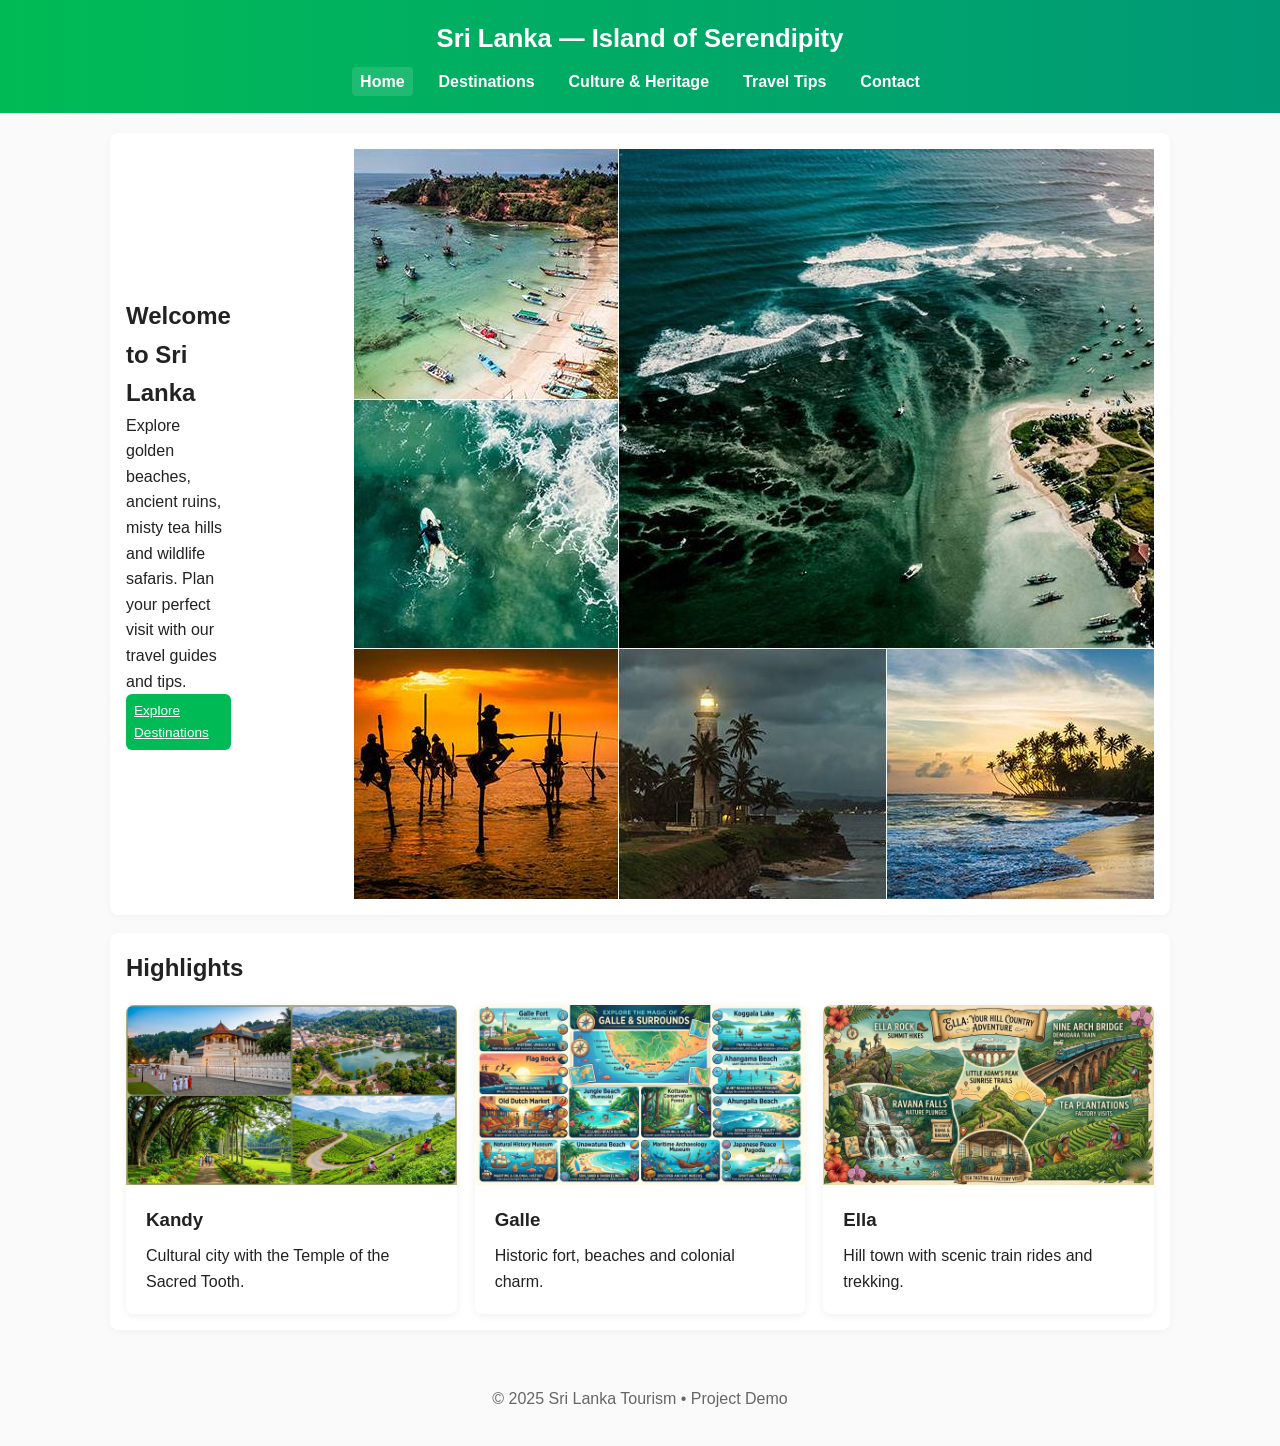
<file: index.html>
<!DOCTYPE html>
<html lang="en">
<head>
<meta charset="utf-8">
<meta name="viewport" content="width=device-width,initial-scale=1">
<title>Sri Lanka Tourism - Home</title>
<link rel="stylesheet" href="css/style.css">
</head>
<body>
<header>
  <div class="brand">Sri Lanka — Island of Serendipity</div>
  <nav>
    <ul>
      <li><a href="index.html" class="active">Home</a></li>
      <li><a href="destinations.html">Destinations</a></li>
      <li><a href="culture.html">Culture &amp; Heritage</a></li>
      <li><a href="travel-tips.html">Travel Tips</a></li>
      <li><a href="contact.html">Contact</a></li>
    </ul>
  </nav>
</header>

<main class="container">
  <section class="hero section">
    <div class="hero-text">
      <h1>Welcome to Sri Lanka</h1>
      <p>Explore golden beaches, ancient ruins, misty tea hills and wildlife safaris. Plan your perfect visit with our travel guides and tips.</p>
      <p><a href="destinations.html" class="badge">Explore Destinations</a></p>
    </div>
    <div class="hero-image hero-slider"></div>
      <img src="images/hero1.jpg" class="slide" style="display:block;">
      <img src="images/hero2.jpg" class="slide" style="display:none;">
    </div>
  </section>

  <section class="section">
    <h2>Highlights</h2>
    <div class="grid">
      <div class="card"><img src="images/kandy 1.png"><div class="card-body"><h3>Kandy</h3><p>Cultural city with the Temple of the Sacred Tooth.</p></div></div>
      <div class="card"><img src="images/Galle 1.png"><div class="card-body"><h3>Galle</h3><p>Historic fort, beaches and colonial charm.</p></div></div>
      <div class="card"><img src="images/Ella 1.png"><div class="card-body"><h3>Ella</h3><p>Hill town with scenic train rides and trekking.</p></div></div>
    </div>
  </section>

</main>

<footer>
  <div class="container"><p>&copy; 2025 Sri Lanka Tourism • Project Demo</p></div>
</footer>

<script src="js/script.js"></script>
</body>
</html>
</file>
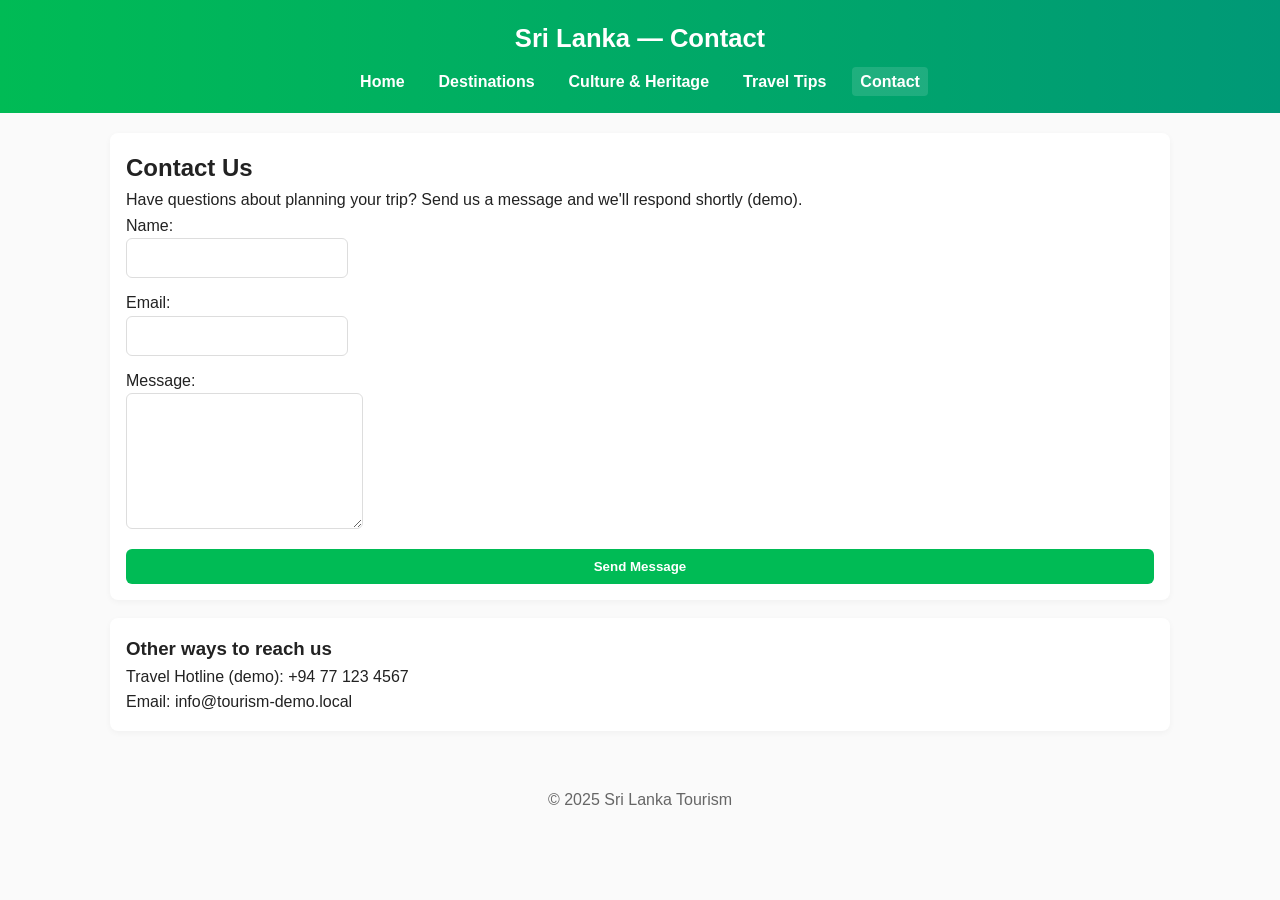
<file: contact.html>
<!DOCTYPE html>
<html lang="en">
<head><meta charset="utf-8"><meta name="viewport" content="width=device-width,initial-scale=1"><title>Contact - Sri Lanka Tourism</title><link rel="stylesheet" href="css/style.css"></head>
<body>
<header>
  <div class="brand">Sri Lanka — Contact</div>
  <nav><ul>
    <li><a href="index.html">Home</a></li>
    <li><a href="destinations.html">Destinations</a></li>
    <li><a href="culture.html">Culture &amp; Heritage</a></li>
    <li><a href="travel-tips.html">Travel Tips</a></li>
    <li><a href="contact.html" class="active">Contact</a></li>
  </ul></nav>
</header>

<main class="container">
  <section class="section">
    <h2>Contact Us</h2>
    <p>Have questions about planning your trip? Send us a message and we'll respond shortly (demo).</p>
    <form action="php/contact-process.php" method="POST">
      <label>Name:<br><input type="text" name="name" required></label>
      <label>Email:<br><input type="email" name="email" required></label>
      <label>Message:<br><textarea name="message" rows="6" required></textarea></label>
      <button type="submit">Send Message</button>
    </form>
  </section>
  <section class="section">
    <h3>Other ways to reach us</h3>
    <p>Travel Hotline (demo): +94 77 123 4567<br>Email: info@tourism-demo.local</p>
  </section>
</main>

<footer><div class="container"><p>&copy; 2025 Sri Lanka Tourism</p></div></footer>
<script src="js/script.js"></script>
</body>
</html>
</file>
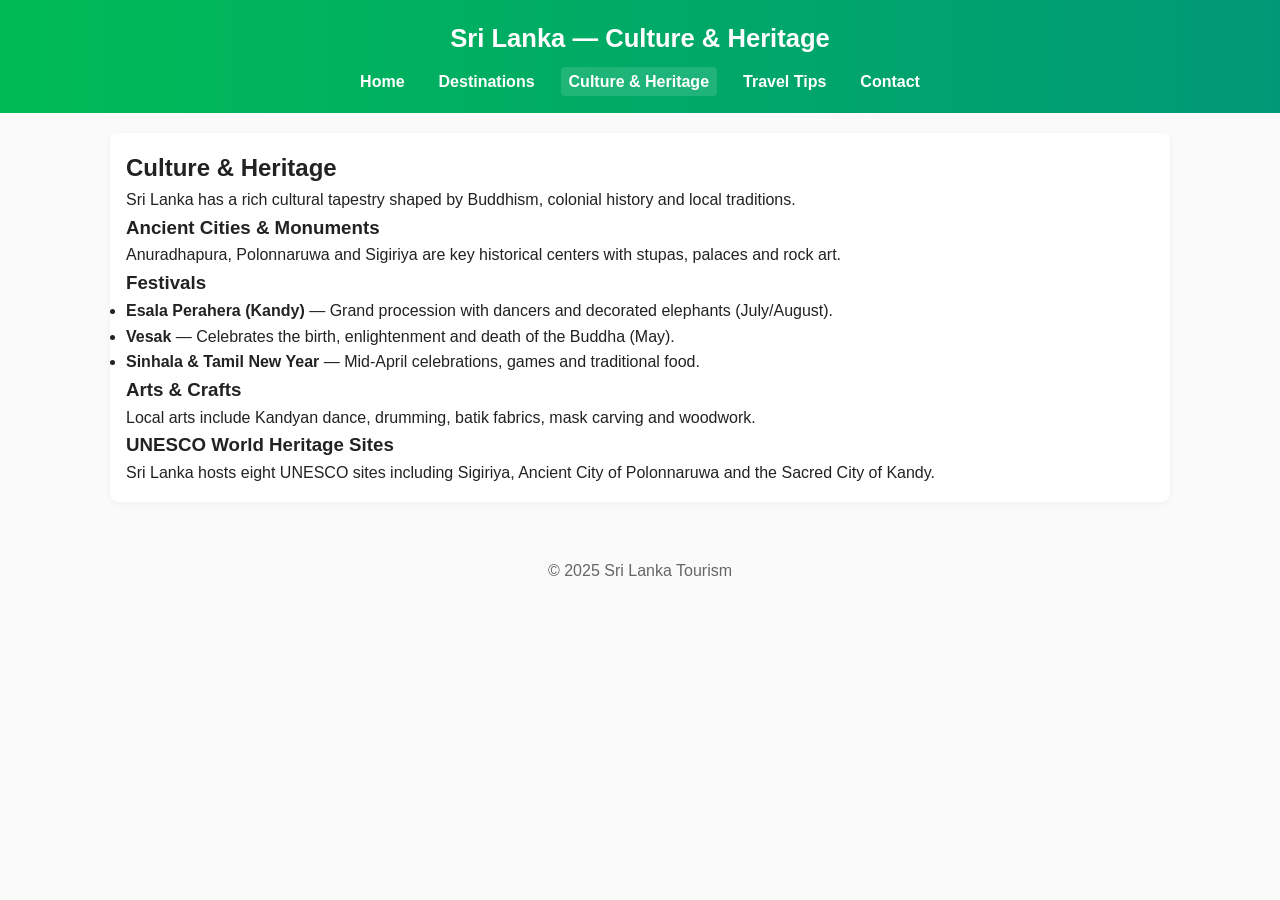
<file: culture.html>
<!DOCTYPE html>
<html lang="en">
<head><meta charset="utf-8"><meta name="viewport" content="width=device-width,initial-scale=1"><title>Culture & Heritage - Sri Lanka</title><link rel="stylesheet" href="css/style.css"></head>
<body>
<header>
  <div class="brand">Sri Lanka — Culture & Heritage</div>
  <nav><ul>
    <li><a href="index.html">Home</a></li>
    <li><a href="destinations.html">Destinations</a></li>
    <li><a href="culture.html" class="active">Culture &amp; Heritage</a></li>
    <li><a href="travel-tips.html">Travel Tips</a></li>
    <li><a href="contact.html">Contact</a></li>
  </ul></nav>
</header>

<main class="container">
  <section class="section">
    <h2>Culture &amp; Heritage</h2>
    <p>Sri Lanka has a rich cultural tapestry shaped by Buddhism, colonial history and local traditions.</p>

    <h3>Ancient Cities &amp; Monuments</h3>
    <p>Anuradhapura, Polonnaruwa and Sigiriya are key historical centers with stupas, palaces and rock art.</p>

    <h3>Festivals</h3>
    <ul>
      <li><strong>Esala Perahera (Kandy)</strong> — Grand procession with dancers and decorated elephants (July/August).</li>
      <li><strong>Vesak</strong> — Celebrates the birth, enlightenment and death of the Buddha (May).</li>
      <li><strong>Sinhala &amp; Tamil New Year</strong> — Mid-April celebrations, games and traditional food.</li>
    </ul>

    <h3>Arts &amp; Crafts</h3>
    <p>Local arts include Kandyan dance, drumming, batik fabrics, mask carving and woodwork.</p>

    <h3>UNESCO World Heritage Sites</h3>
    <p>Sri Lanka hosts eight UNESCO sites including Sigiriya, Ancient City of Polonnaruwa and the Sacred City of Kandy.</p>
  </section>
</main>

<footer><div class="container"><p>&copy; 2025 Sri Lanka Tourism</p></div></footer>
<script src="js/script.js"></script>
</body>
</html>
</file>
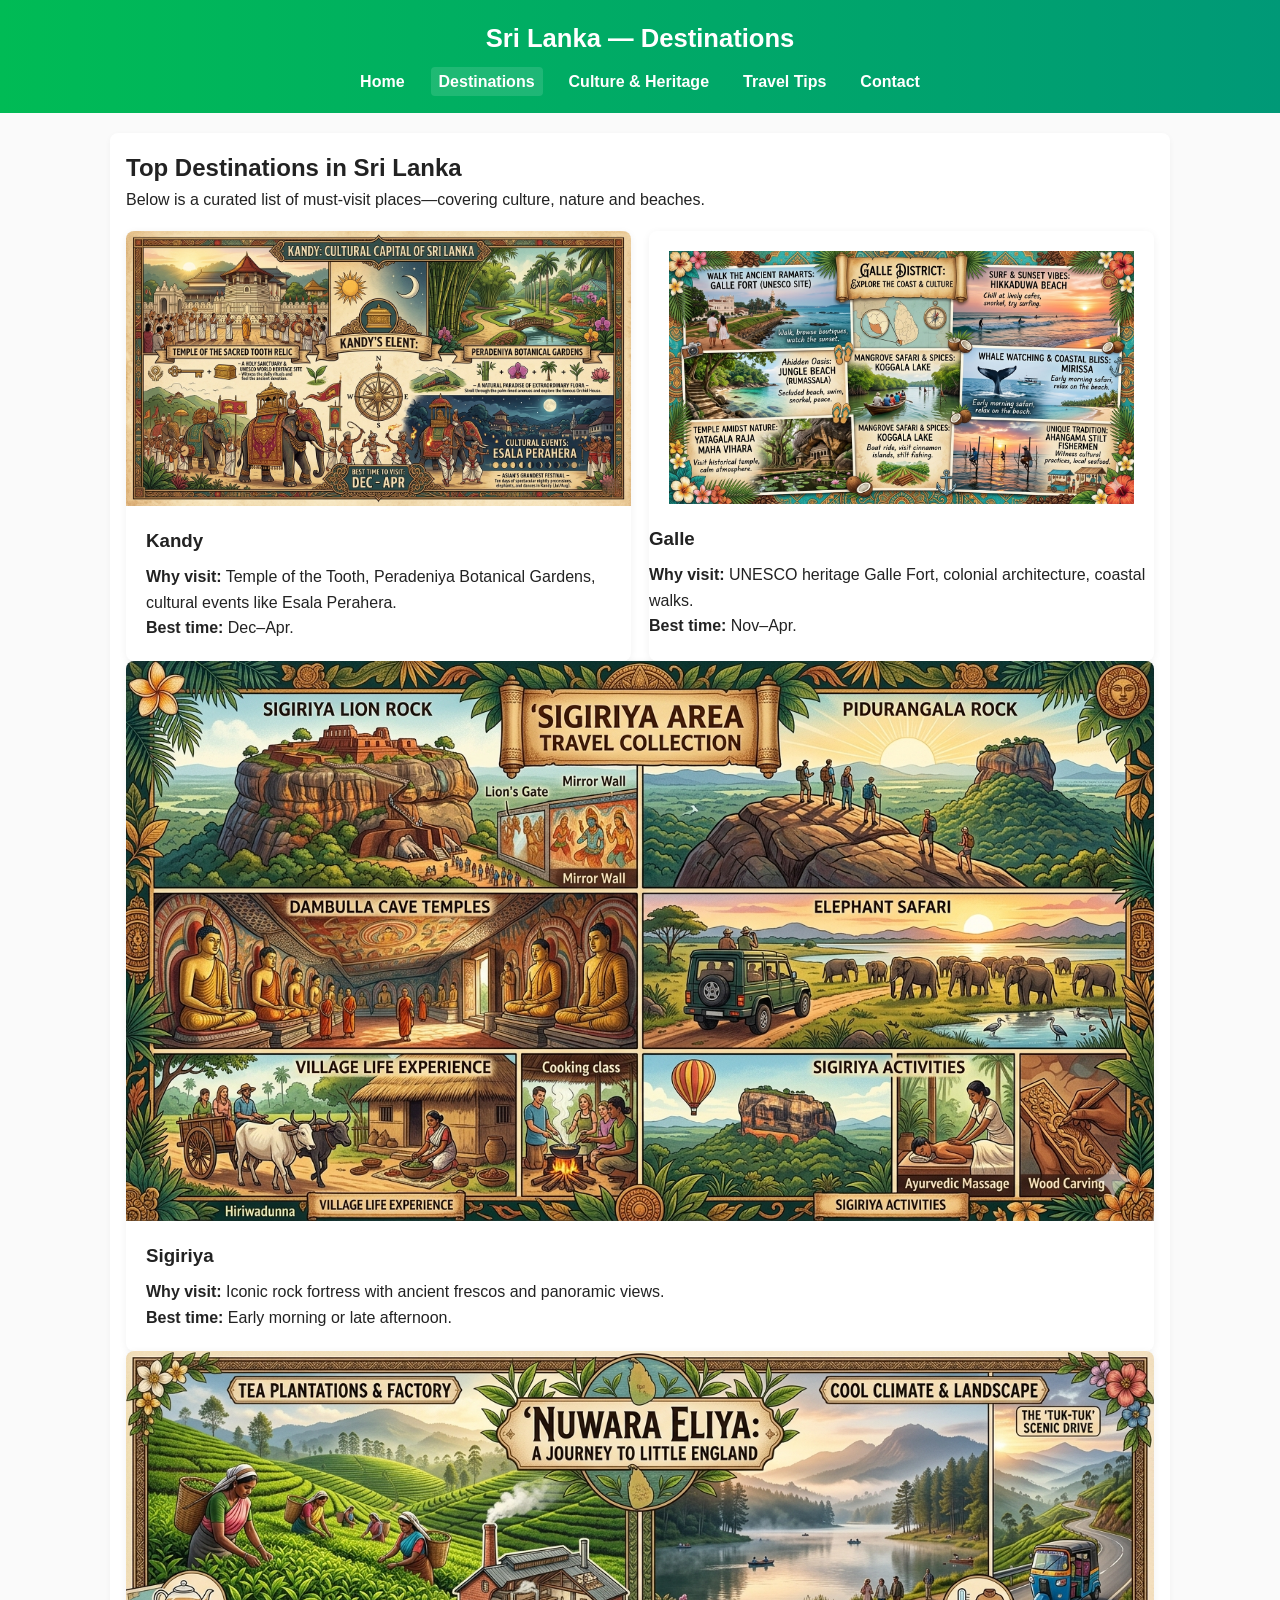
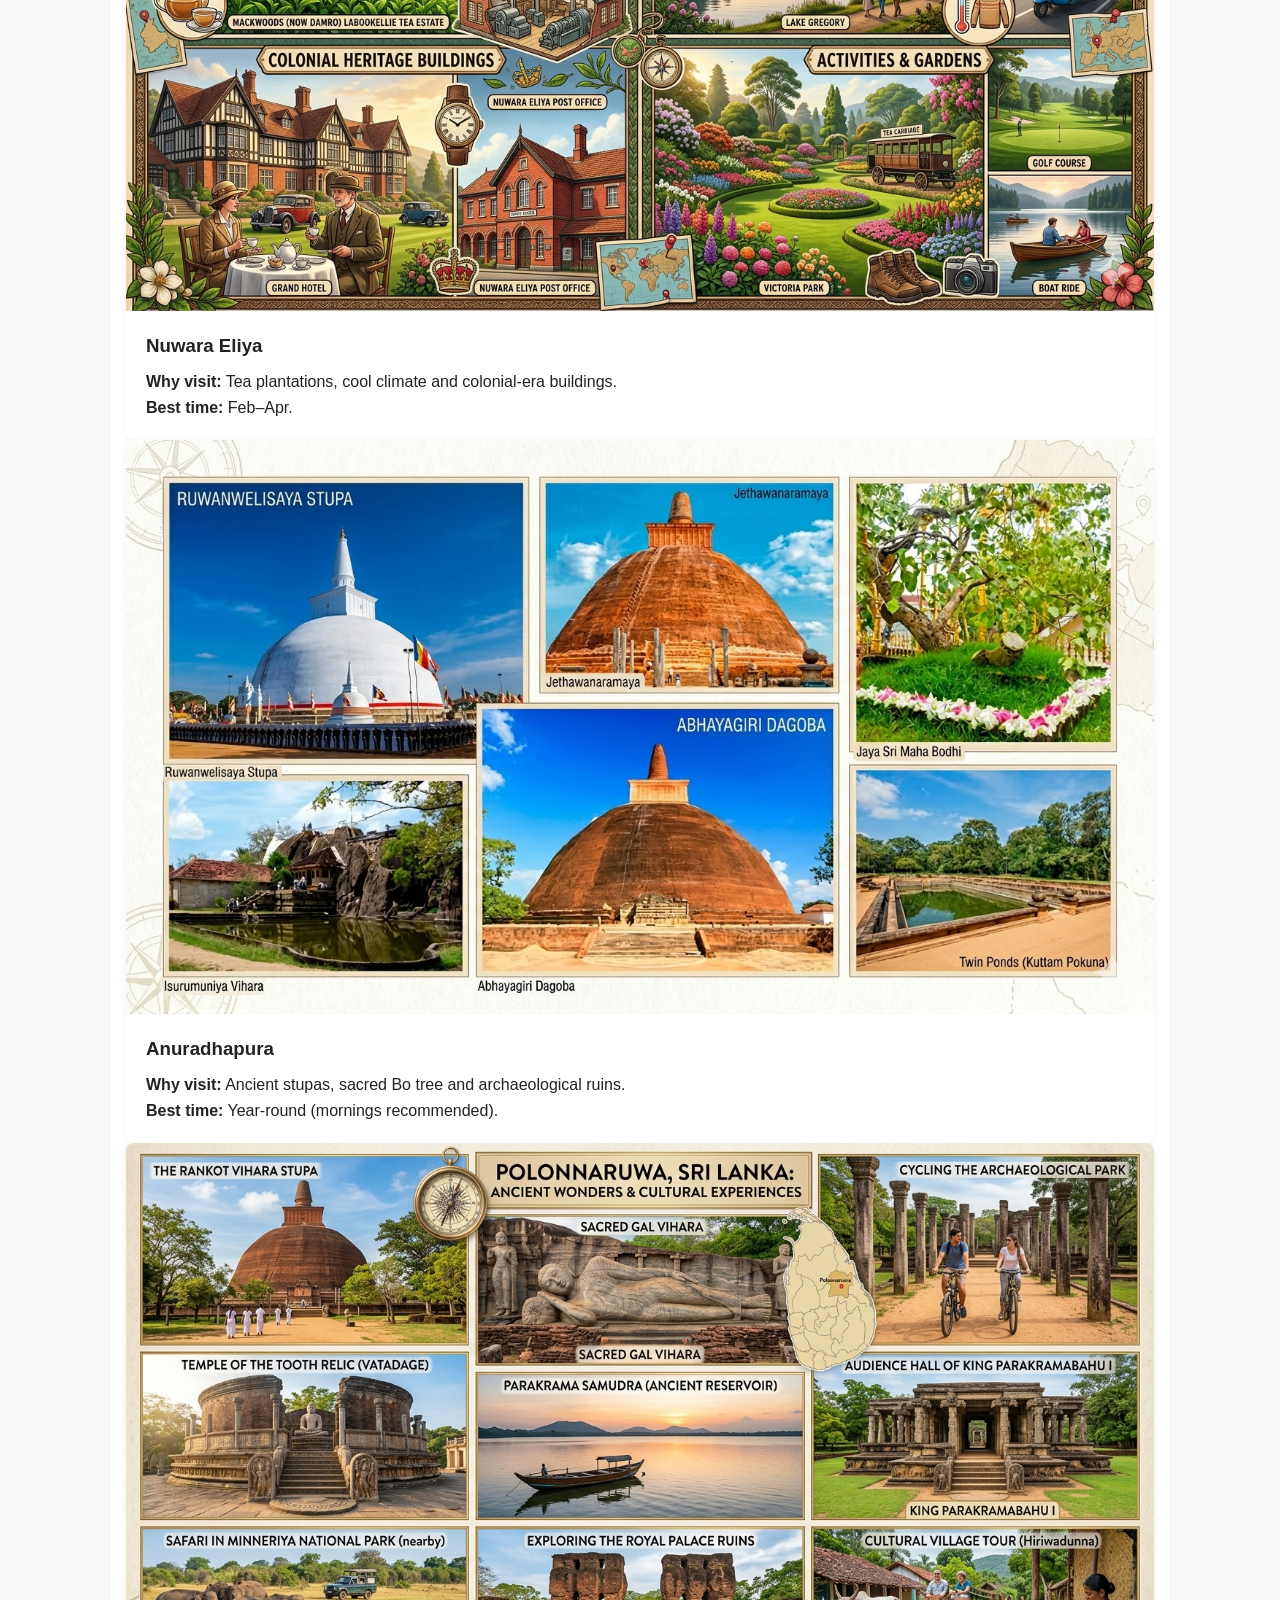
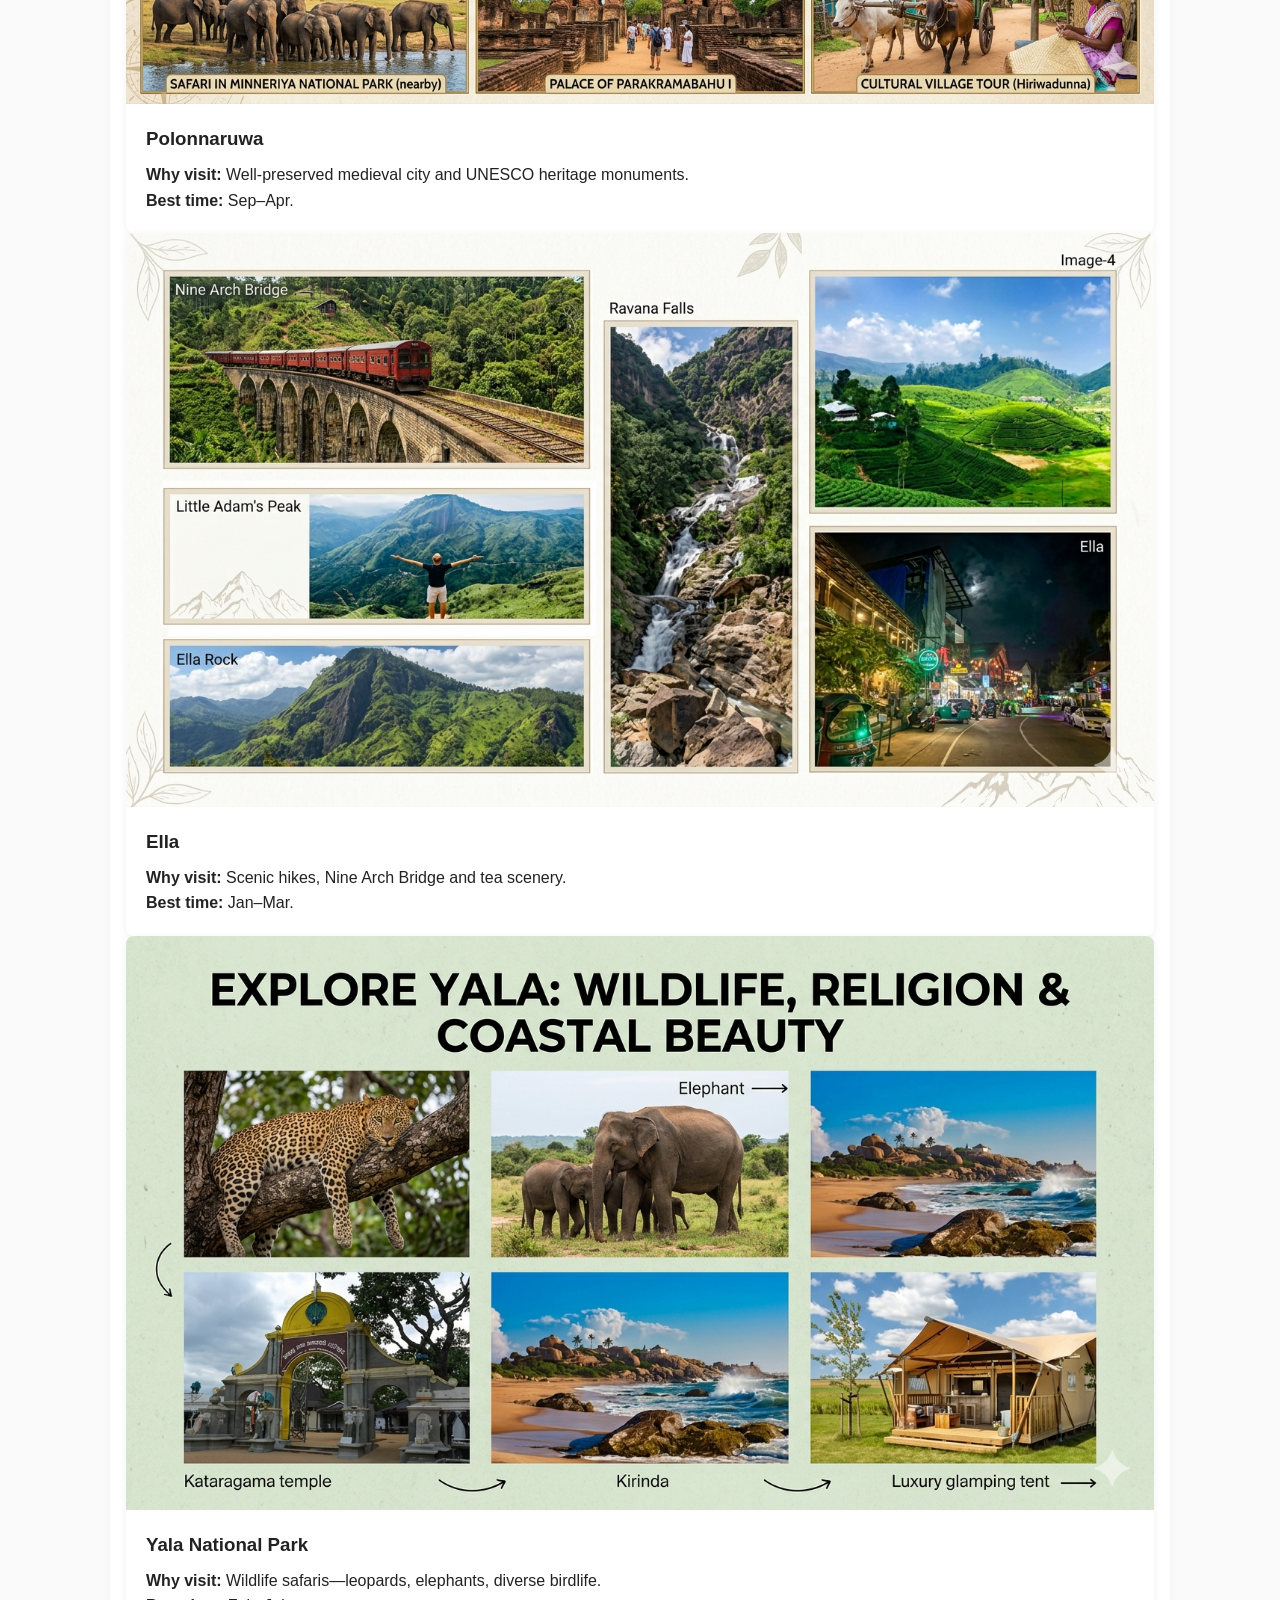
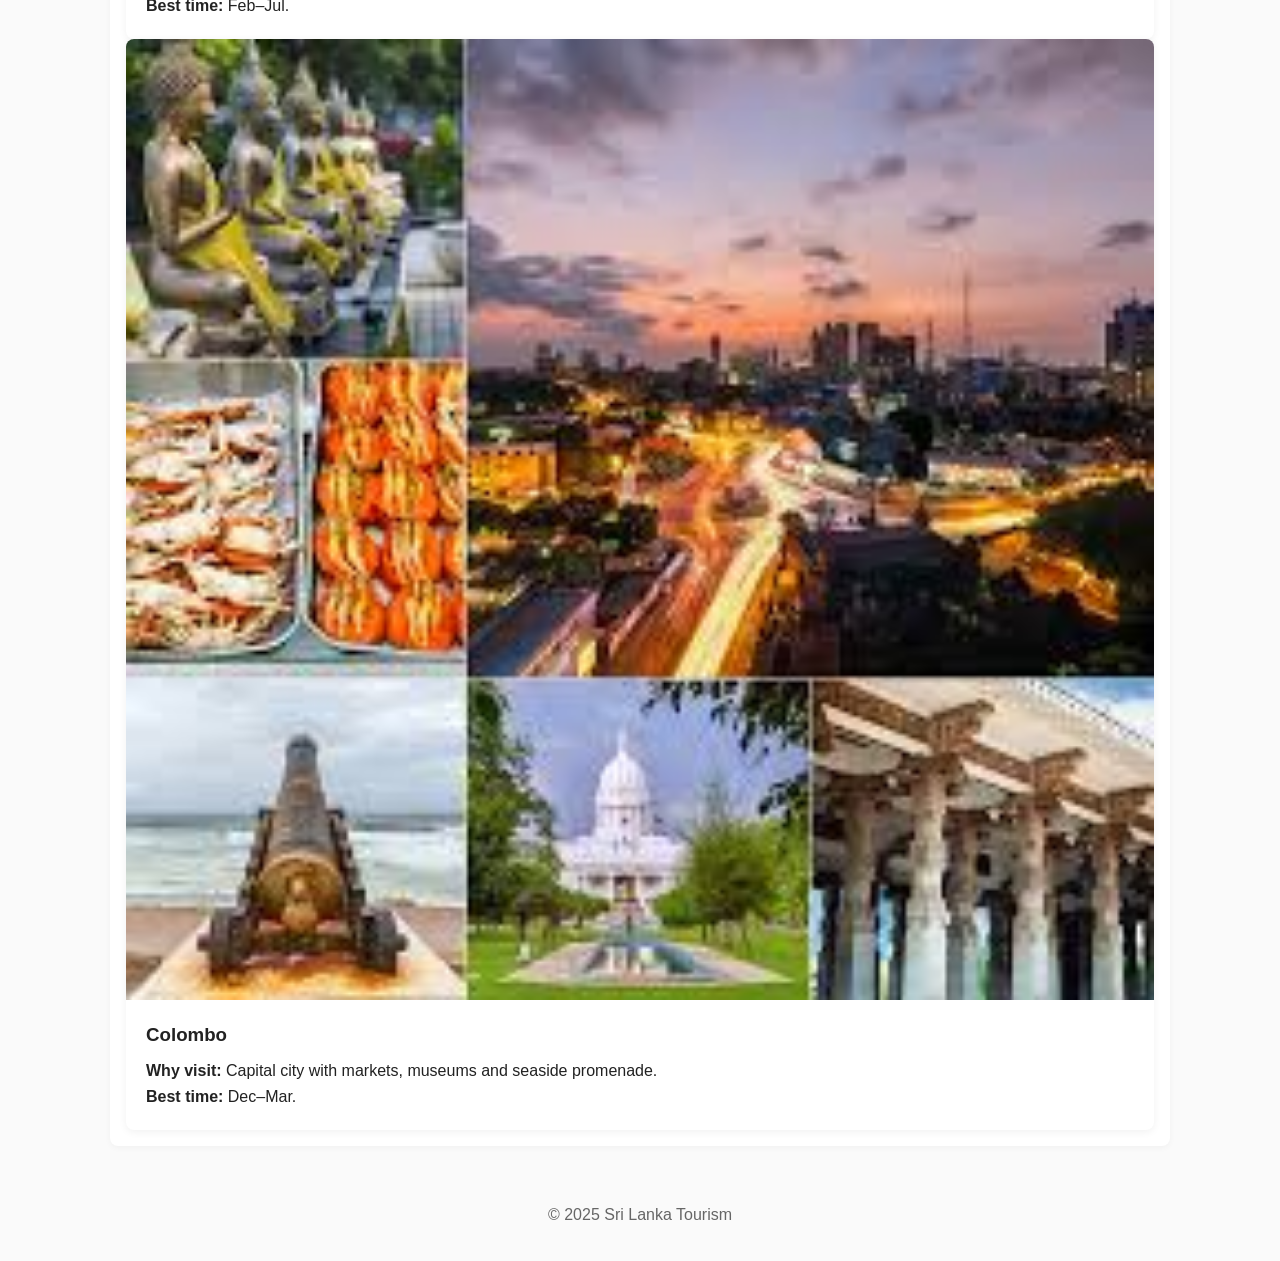
<file: destinations.html>
<!DOCTYPE html>
<html lang="en">
<head><meta charset="utf-8"><meta name="viewport" content="width=device-width,initial-scale=1"><title>Destinations - Sri Lanka</title><link rel="stylesheet" href="css/style.css"></head>
<body>
<header>
  <div class="brand">Sri Lanka — Destinations</div>
  <nav><ul>
    <li><a href="index.html">Home</a></li>
    <li><a href="destinations.html" class="active">Destinations</a></li>
    <li><a href="culture.html">Culture &amp; Heritage</a></li>
    <li><a href="travel-tips.html">Travel Tips</a></li>
    <li><a href="contact.html">Contact</a></li>
  </ul></nav>
</header>

<main class="container">
  <section class="section">
    <h2>Top Destinations in Sri Lanka</h2>
    <p>Below is a curated list of must-visit places—covering culture, nature and beaches.</p>

    <div class="grid">
      <div class="card"><img src="images/Kandy.png"><div class="card-body"><h3>Kandy</h3><p><strong>Why visit:</strong> Temple of the Tooth, Peradeniya Botanical Gardens, cultural events like Esala Perahera.</p><p><strong>Best time:</strong> Dec–Apr.</p></div></div>

      <div class="card"><img src="images/galle.png" class="card-body"><h3>Galle</h3><p><strong>Why visit:</strong> UNESCO heritage Galle Fort, colonial architecture, coastal walks.</p><p><strong>Best time:</strong> Nov–Apr.</p></div></div>

      <div class="card"><img src="images/sigiriya.png" ><div class="card-body"><h3>Sigiriya</h3><p><strong>Why visit:</strong> Iconic rock fortress with ancient frescos and panoramic views.</p><p><strong>Best time:</strong> Early morning or late afternoon.</p></div></div>

      <div class="card"><img src="images/nuwaraeliya.png" ><div class="card-body"><h3>Nuwara Eliya</h3><p><strong>Why visit:</strong> Tea plantations, cool climate and colonial-era buildings.</p><p><strong>Best time:</strong> Feb–Apr.</p></div></div>

      <div class="card"><img src="images/anuradapuraya.jpg"><div class="card-body"><h3>Anuradhapura</h3><p><strong>Why visit:</strong> Ancient stupas, sacred Bo tree and archaeological ruins.</p><p><strong>Best time:</strong> Year-round (mornings recommended).</p></div></div>

      <div class="card"><img src="images/polonnaruwa.png"><div class="card-body"><h3>Polonnaruwa</h3><p><strong>Why visit:</strong> Well-preserved medieval city and UNESCO heritage monuments.</p><p><strong>Best time:</strong> Sep–Apr.</p></div></div>

      <div class="card"><img src="images/ella.png"><div class="card-body"><h3>Ella</h3><p><strong>Why visit:</strong> Scenic hikes, Nine Arch Bridge and tea scenery.</p><p><strong>Best time:</strong> Jan–Mar.</p></div></div>

      <div class="card"><img src="images/yala.png"><div class="card-body"><h3>Yala National Park</h3><p><strong>Why visit:</strong> Wildlife safaris—leopards, elephants, diverse birdlife.</p><p><strong>Best time:</strong> Feb–Jul.</p></div></div>

      <div class="card"><img src="images/colombo 1.jpg"><div class="card-body"><h3>Colombo</h3><p><strong>Why visit:</strong> Capital city with markets, museums and seaside promenade.</p><p><strong>Best time:</strong> Dec–Mar.</p></div></div>
    </div>
  </section>
</main>

<footer><div class="container"><p>&copy; 2025 Sri Lanka Tourism</p></div></footer>
<script src="js/script.js"></script>
</body>
</html>
</file>
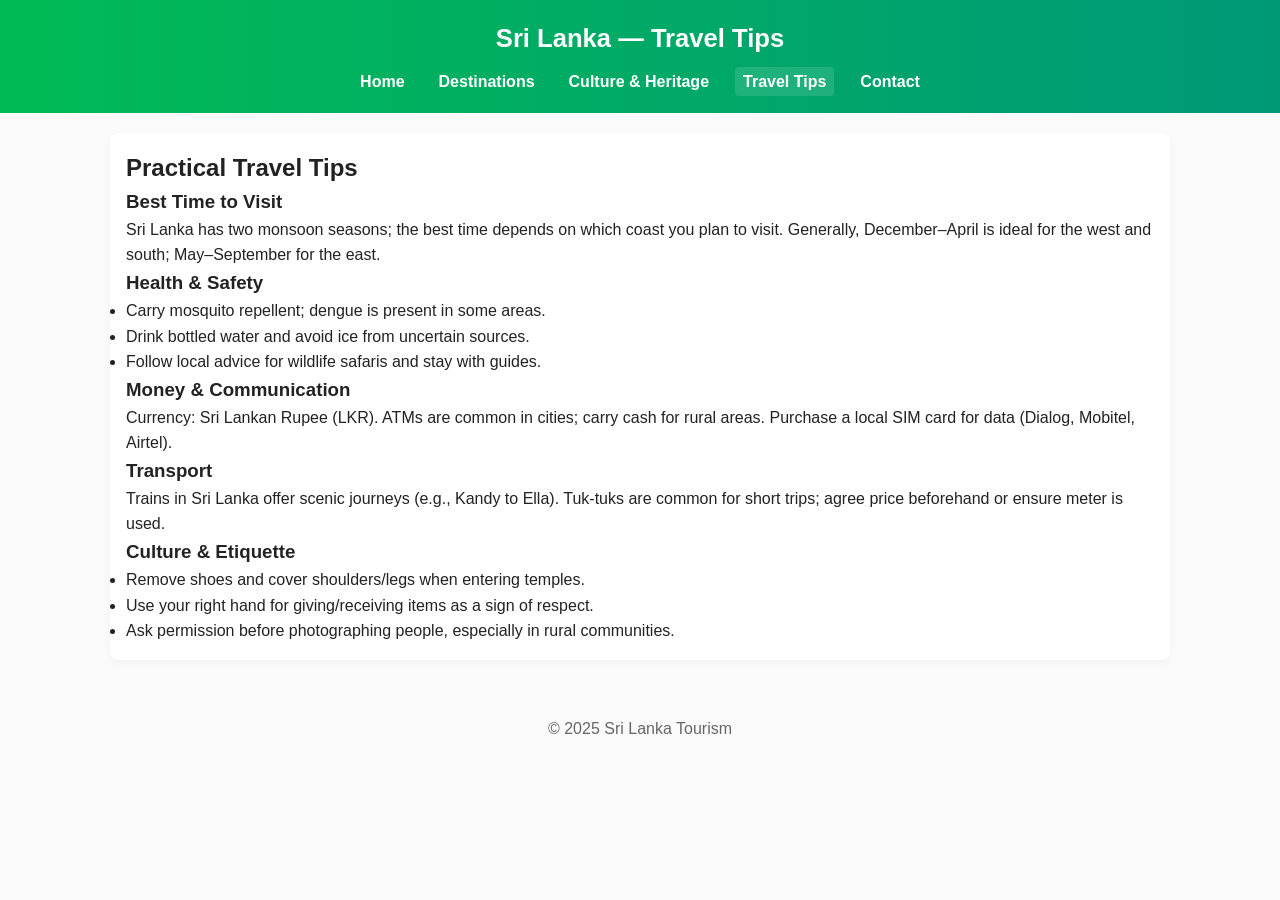
<file: travel-tips.html>
<!DOCTYPE html>
<html lang="en">
<head><meta charset="utf-8"><meta name="viewport" content="width=device-width,initial-scale=1"><title>Travel Tips - Sri Lanka</title><link rel="stylesheet" href="css/style.css"></head>
<body>
<header>
  <div class="brand">Sri Lanka — Travel Tips</div>
  <nav><ul>
    <li><a href="index.html">Home</a></li>
    <li><a href="destinations.html">Destinations</a></li>
    <li><a href="culture.html">Culture &amp; Heritage</a></li>
    <li><a href="travel-tips.html" class="active">Travel Tips</a></li>
    <li><a href="contact.html">Contact</a></li>
  </ul></nav>
</header>

<main class="container">
  <section class="section">
    <h2>Practical Travel Tips</h2>
    <h3>Best Time to Visit</h3>
    <p>Sri Lanka has two monsoon seasons; the best time depends on which coast you plan to visit. Generally, December–April is ideal for the west and south; May–September for the east.</p>

    <h3>Health & Safety</h3>
    <ul>
      <li>Carry mosquito repellent; dengue is present in some areas.</li>
      <li>Drink bottled water and avoid ice from uncertain sources.</li>
      <li>Follow local advice for wildlife safaris and stay with guides.</li>
    </ul>

    <h3>Money & Communication</h3>
    <p>Currency: Sri Lankan Rupee (LKR). ATMs are common in cities; carry cash for rural areas. Purchase a local SIM card for data (Dialog, Mobitel, Airtel).</p>

    <h3>Transport</h3>
    <p>Trains in Sri Lanka offer scenic journeys (e.g., Kandy to Ella). Tuk-tuks are common for short trips; agree price beforehand or ensure meter is used.</p>

    <h3>Culture & Etiquette</h3>
    <ul>
      <li>Remove shoes and cover shoulders/legs when entering temples.</li>
      <li>Use your right hand for giving/receiving items as a sign of respect.</li>
      <li>Ask permission before photographing people, especially in rural communities.</li>
    </ul>
  </section>
</main>

<footer><div class="container"><p>&copy; 2025 Sri Lanka Tourism</p></div></footer>
<script src="js/script.js"></script>
</body>
</html>
</file>
<file: css/style.css>
/* Global reset */
* { margin:0; padding:0; box-sizing: border-box; }
body { font-family: Arial, sans-serif; line-height:1.6; background:#fafafa; color:#222; }
.container { max-width:1100px; margin:20px auto; padding:0 20px; }

/* Header */
header { background: linear-gradient(90deg,#0b5,#097); color:#fff; padding:18px 0; }
header .brand { font-size:1.6rem; font-weight:700; text-align:center; }
nav ul { display:flex; justify-content:center; gap:18px; list-style:none; margin-top:10px; }
nav a { color:#fff; text-decoration:none; font-weight:600; padding:6px 8px; border-radius:4px; }
nav a.active, nav a:hover { background: rgba(255,255,255,0.12); }

/* Hero */
.hero { display:flex; flex-direction:column; align-items:center; gap:12px; padding:28px 0; text-align:center; }
.hero p { max-width:800px; }

/* Grid for destinations */
.grid { display:grid; grid-template-columns: repeat(auto-fit,minmax(280px,1fr)); gap:18px; margin-top:18px; }
.card { background:#fff; border-radius:8px; box-shadow:0 2px 8px rgba(0,0,0,0.06); overflow:hidden; }
.card img { width:100%; display:block; }
.card .card-body { padding:20px; }
.card h3 { margin-bottom:8px; }
.badge { display:inline-block; background:#0b5; color:#fff; padding:6px 8px; border-radius:6px; font-size:0.85rem; }

/* Content sections */
.section { background:#fff; padding:16px; border-radius:8px; box-shadow:0 2px 6px rgba(0,0,0,0.04); margin-bottom:18px; }

/* Contact form */
form { display:flex; flex-direction:column; gap:12px; }
input, textarea { padding:10px; border:1px solid #ddd; border-radius:6px; font-size:1rem; }
button { background:#0b5; color:#fff; padding:10px 14px; border:none; border-radius:6px; cursor:pointer; font-weight:600; }
button:hover { background:#097; }

/* Footer */
footer { text-align:center; padding:14px 0; color:#666; margin-top:22px; }

/* Responsive */
@media (min-width:900px) {
  .hero { flex-direction:row; text-align:left; gap:30px; align-items:center; }
  .hero .hero-text { flex:1; }
  .hero .hero-image { flex:1; }
}
</file>
